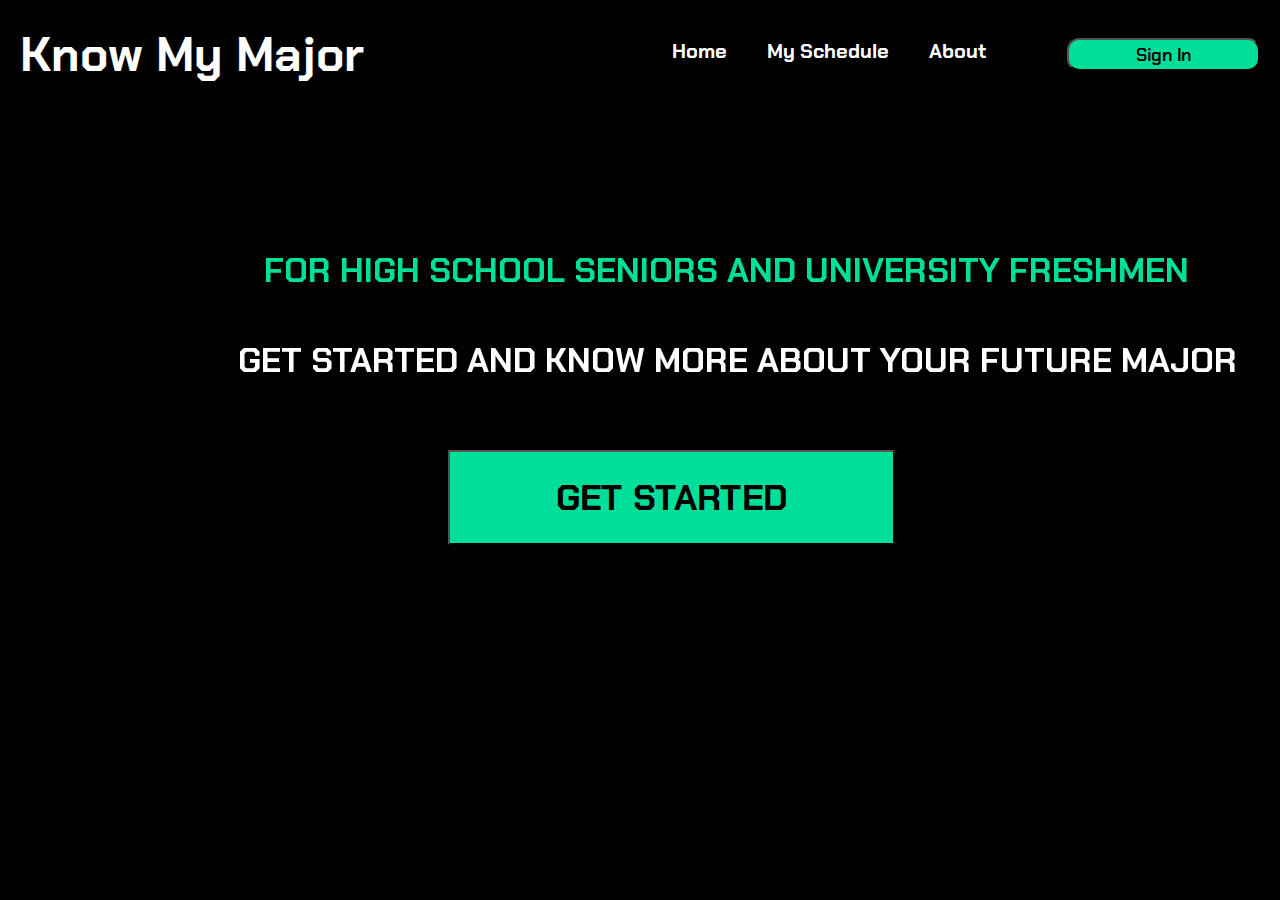
<file: index.html>
<!DOCTYPE html>
<html lang="en">
<head>
    <meta charset="UTF-8">
    <meta http-equiv="X-UA-Compatible" content="IE=edge">
    <meta name="viewport" content="width=device-width, initial-scale=1.0">
    <title>Home page</title>
    <link rel="stylesheet" href="style.css"/>
</head>
<body>
    <nav>
        <div class="wrapper">
            <a href="" class="logo">Know My Major</a>
            
            <div class="menu-items">
                <a href="index.html">Home</a>
                <a href="#">My Schedule</a>
                <a href="#">About</a>
                <a href="sign-in.html">
                <div class="sign-in">
                    <button class="sign-in-button">Sign In</button></a>

                </div>
            </div>
        </div>
    </nav>

    <main class="main-page">
        <h1 class="high-school-msg">
            FOR HIGH SCHOOL SENIORS AND UNIVERSITY FRESHMEN
        </h1>

        <h1 class="get-started-msg">
            GET STARTED AND KNOW MORE ABOUT YOUR FUTURE MAJOR
        </h1>
        <a href="search.html">
        <button href="search.html" class="get-started-btn" >GET STARTED</button></a>

    </main>



    
</body>
</html>
</file>
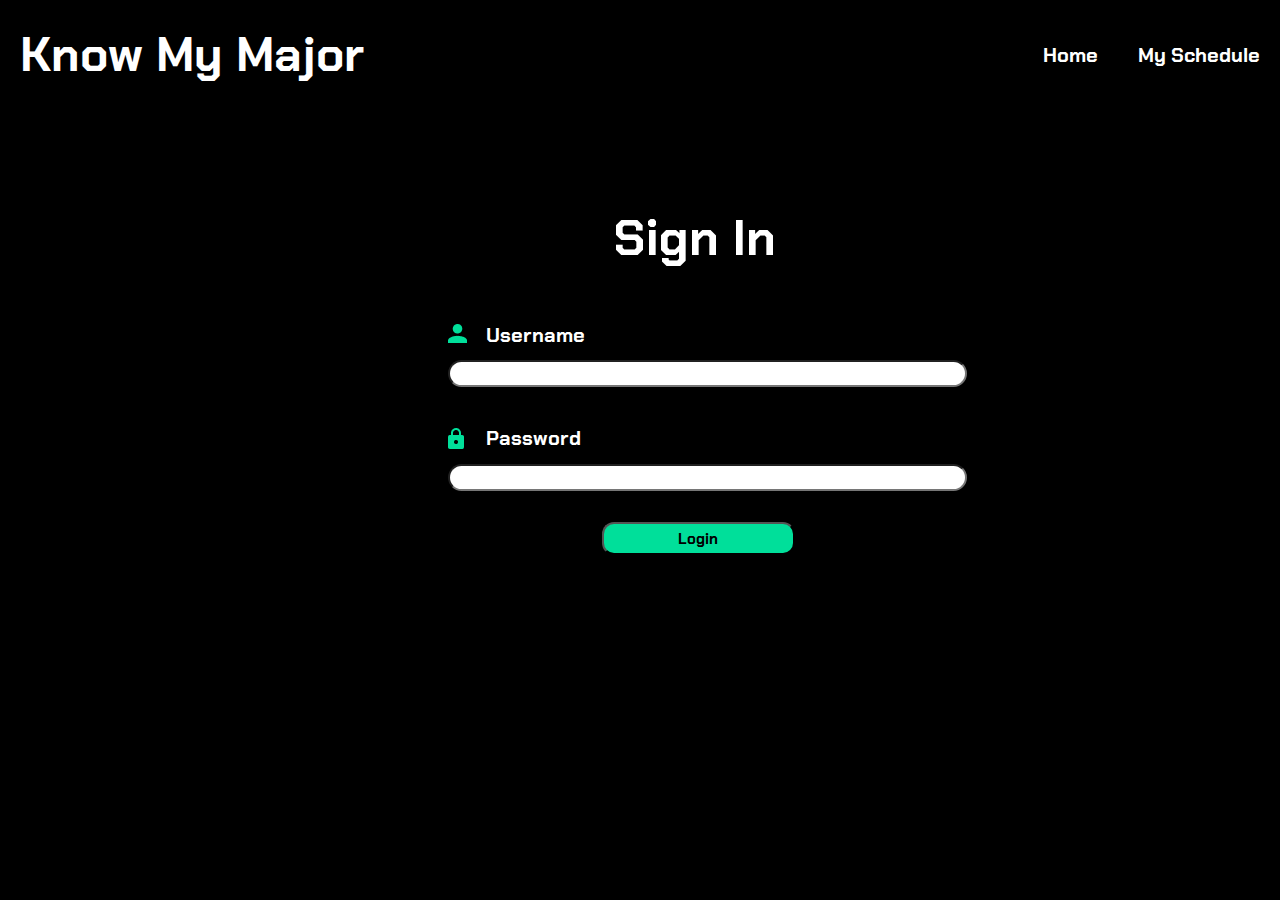
<file: sign-in.html>
<!DOCTYPE html>
<html lang="en">
<head>
    <meta charset="UTF-8">
    <meta http-equiv="X-UA-Compatible" content="IE=edge">
    <meta name="viewport" content="width=device-width, initial-scale=1.0">
    <link rel="stylesheet" href="sign.css"/>
    <title>Sign In</title>
</head>
<body>

    <body>
        <nav>
            <div class="wrapper">
                <a href="" class="logo">Know My Major</a>
                
                <div class="menu-items">
                    <a href="index.html">Home</a>
                    <a href="#">My Schedule</a>

                </div>
            </div>
        </nav>

        <main class="main">
            <h1 class="sign-in">
                Sign In
            </h1>


                <img src="user.png" alt="image-acc" class="image-acc">
                 <p class="user-name">Username</p>
                 <input type="text" class="user-text">
                 <img src="password.png" alt="image-acc" class="image-pass">
                 <p class="password">Password</p>
                 <input type="password" class="password-text">

                 <a href="index.html">
                    <button class="login">
                        Login
                    </button>
                 </a>


           
        </main>
    
</body>
</html>
</file>
<file: style.css>
@import url('https://fonts.googleapis.com/css2?family=Chakra+Petch:ital,wght@0,600;0,700;1,600;1,700&display=swap');
:root{
    --green: #00DF9A;
    --white: #FFFFFF;
    --black: #000000;
    --green-dark: #2c8b6d;


}

*,
*::after,
*::before{
    box-sizing: border-box;
    font-family: 'Chakra Petch', sans-serif;
}

body{
    margin: 0;
    background-color: var(--black);
}

.wrapper{
    width: 1240px;
    margin: 0 auto;
    background-color: var(--black);
}

nav{
    position: absolute;
    max-width: 1440px;
    height: 109px;
    left: 0%;
    top: 0%;
    right: 0%;
    background: #000000;
    z-index: 200;
}

nav .wrapper{
    display: flex;
    justify-content: space-between;
    align-items: center;
    height: 100%;
}

.logo{
    box-sizing: border-box;
    width: 344px;
    height: 62px;
    font-family: 'Chakra Petch';
font-style: normal;
font-weight: 700;
font-size: 48px;
line-height: 62px;
color: var(--white);
text-decoration: none;
transition: all ease 0.30s;
}
.logo:hover{
    color: var(--green);
}

nav .menu-items{
    display: flex;
    gap: 40px;
}

nav .menu-items a{
font-style: normal;
font-weight: 700;
font-size: 20px;
line-height: 26px;
color: var(--white);
text-decoration: none;
transition: all ease 0.30s;
}

nav .menu-items a:hover{
    color: var(--green);
    text-decoration: underline;

}

.sign-in-button{
    cursor: pointer;
background: var(--green);
border-radius: 12px;
width: 193px;
height: 33px;
font-weight: 600;
font-size: 18px;
transition: all ease 0.30s;
}

.sign-in-button:hover{
    background-color: var(--green-dark);
}

.main-page{
    display: flex;
    align-items: center;
}

.high-school-msg{
    position: fixed;
width: 100%;
height: 44px;
top: 25%;
left: 5%;
right: 95%;
padding-left: 200px;
font-family: 'Chakra Petch';
font-style: normal;
font-weight: 700;
font-size: 34px;
line-height: 44px;

color: var(--green);

}

.get-started-msg{
    position: fixed;
    width: 100%;
    height: 44px;
    top:35%;
    left: 3%;
    right: 97%;
    padding-left: 200px;
    font-weight: 700;
    font-size: 34px;
    line-height: 44px;
    
    color: var(--white);
}

.get-started-btn{
cursor: pointer;
position: fixed;


box-shadow: 0px 4px 4px 27px rgba(0, 0, 0, 0.25);
position: absolute;
width: 447px;
height: 95px;
left: 35%;
top: 50%;
font-weight: 700;
font-size: 36px;
background-color: var(--green);
transition: all ease 0.30s;
}

.get-started-btn:hover{
    background-color: var(--green-dark);
}
</file>
<file: sign.css>
@import url('https://fonts.googleapis.com/css2?family=Chakra+Petch:ital,wght@0,600;0,700;1,600;1,700&display=swap');
:root{
    --green: #00DF9A;
    --white: #FFFFFF;
    --black: #000000;
    --green-dark: #2c8b6d;


}

*,
*::after,
*::before{
    box-sizing: border-box;
    font-family: 'Chakra Petch', sans-serif;
}

body{
    margin: 0;
    background-color: var(--black);
}

.wrapper{
    width: 1240px;
    margin: 0 auto;
    background-color: var(--black);
}

nav{
    position: fixed;
    max-width: 1440px;
    height: 109px;
    left: 0;
    top: 0;
    right: 0;
    background: #000000;
    z-index: 200;
}

nav .wrapper{
    display: flex;
    justify-content: space-between;
    align-items: center;
    height: 100%;
}

.logo{
    box-sizing: border-box;
    width: 344px;
    height: 62px;
    font-family: 'Chakra Petch';
font-style: normal;
font-weight: 700;
font-size: 48px;
line-height: 62px;
color: var(--white);
text-decoration: none;
transition: all ease 0.30s;
}
.logo:hover{
    color: var(--green);
}

nav .menu-items{
    display: flex;
    gap: 40px;
}

nav .menu-items a{
font-style: normal;
font-weight: 700;
font-size: 20px;
line-height: 26px;
color: var(--white);
text-decoration: none;
transition: all ease 0.30s;
}

nav .menu-items a:hover{
    color: var(--green);
    text-decoration: underline;

}

.sign-in-button{
    cursor: pointer;
background: var(--green);
border-radius: 12px;
width: 193px;
height: 33px;
font-weight: 600;
font-size: 18px;
transition: all ease 0.30s;
}

.sign-in-button:hover{
    background-color: var(--green-dark);
}

.sign-in{
    position: absolute;
    top: 19%;
    left: 48%;
    color: var(--white);
    font-family: 'Chakra Petch';
font-style: normal;
font-weight: 700;
font-size: 50px;
line-height: 65px;
width: 163px;
height: 65px;
}

.image-acc{
    position: fixed;
    left: 35%;
    right: 66%;
    top: 36%;
}

.user-name{
    position: absolute;
    width: 97px;
    height: 26px;
    left: 38%;
    top: 33.5%;
    
    font-family: 'Chakra Petch';
    font-style: normal;
    font-weight: 700;
    font-size: 20px;
    line-height: 26px;
    color: var(--white);
    
}

.user-text{
    position: absolute;
    width: 519px;
    height: 27px;
    left: 35%;
    top: 40%;
    border-radius: 25px;
    text-align: center;

}


.password{
    position: absolute;
    width: 97px;
    height: 26px;
    left: 38%;
    top: 45%;
    
    font-family: 'Chakra Petch';
    font-style: normal;
    font-weight: 700;
    font-size: 20px;
    line-height: 26px;
    color: var(--white);
    
}

.password-text{
    position: absolute;
    width: 519px;
    height: 27px;
    left: 35%;
    top: 51.5%;
    border-radius: 25px;
    text-align: center;
}

.image-pass{
    position: fixed;
    left: 35%;
    top: 47.5%;

}

.login{
    cursor: pointer;
position: absolute;
width: 193px;
height: 33px;
left: 47%;
top: 58%;
font-weight: 700;
font-size: 15px;
background: #00DF9A;
border-radius: 12px;
transition: all ease 0.30s;
}

.login:hover{
    background-color: var(--green-dark);
}
</file>
